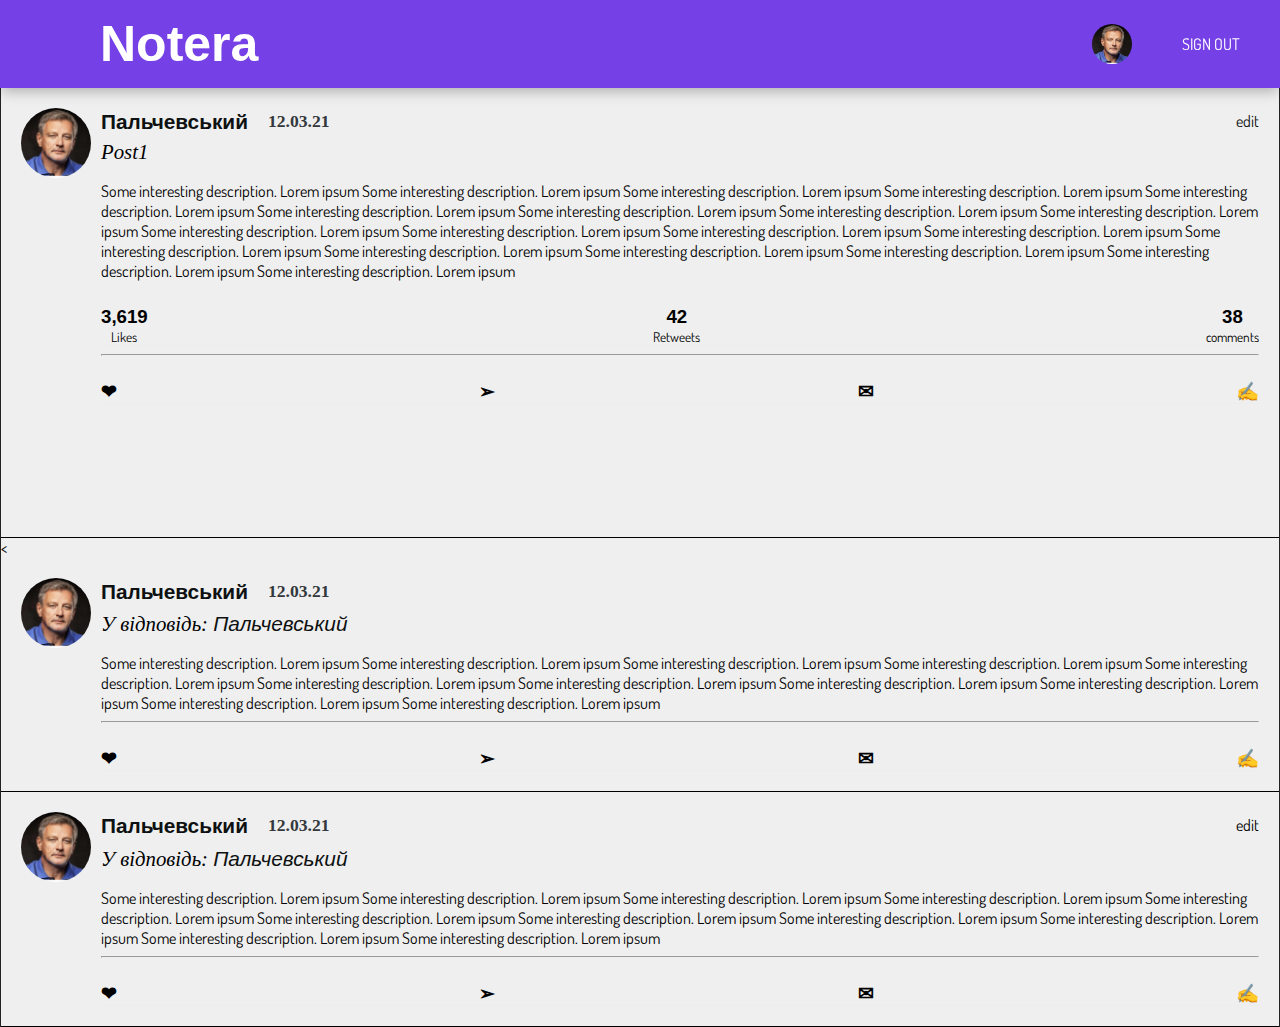
<file: pages/post.html>
<!DOCTYPE html>
<html lang="en">
<head>
  <meta charset="UTF-8">
  <title>Notera</title>
  <meta name="viewport" content="width=device-width, initial-scale=1.0">
  <link rel="stylesheet" type="text/css" href="../sass/styles.css">
  <link rel="stylesheet" type="text/css" href="../sass/post.css">

</head>
<body>

<div class="header">

  <div class="heading">Notera</div>
  <div>
    <a href="profile.html">
      <div class="profile-container">
        <img src="../img/img.png" alt="Profile photo">
      </div>
    </a>
    <a href="signin.html">
      <div class="profile-container">
        <span id="username">Sign out</span>
      </div>
    </a>
  </div>
</div>


<div class="app-wrapper">

  <div class="navbar">
    <div class="navbar-wrapper">
      <div class="navbar-content" >
        <a href="index.html"> Головна</a>

      </div>
      <div class="navbar-content">
        <a href="search.html">
          Пошук
        </a>

      </div>
<!--      <div class="navbar-content">-->
<!--        Друзі-->
<!--      </div>-->
      <div class="navbar-content">
        <a href="stats.html">
          Статистика
        </a>

      </div>
    </div>
  </div>

  <div class="main-content">

    <div class="post-ann-container">
      <div class="post-post-header">
        <div class="post-post-user-img"><img src="../img/img.png" alt=""></div>
      </div>
      <div class="post-post-content">
        <div class="post-post-user">
          <div class="post-post-user-data">
            <div class="post-ann-name">
              <a href="profile.html">
                Пальчевський
              </a>
            </div>
            <div class="post-ann-date">12.03.21</div>
          </div>
          <div class="post-user-edit"> <a href="add-post.html">
            edit
          </a></div>
        </div>
        <div class="post-vmist">
          <h2>Post1</h2>
          <p>Some interesting description. Lorem ipsum
            Some interesting description. Lorem ipsum
            Some interesting description. Lorem ipsum
            Some interesting description. Lorem ipsum
            Some interesting description. Lorem ipsum
            Some interesting description. Lorem ipsum
            Some interesting description. Lorem ipsum
            Some interesting description. Lorem ipsum
            Some interesting description. Lorem ipsum
            Some interesting description. Lorem ipsum
            Some interesting description. Lorem ipsum
            Some interesting description. Lorem ipsum
            Some interesting description. Lorem ipsum
            Some interesting description. Lorem ipsum
            Some interesting description. Lorem ipsum
            Some interesting description. Lorem ipsum
            Some interesting description. Lorem ipsum
            Some interesting description. Lorem ipsum
            Some interesting description. Lorem ipsum
          </p>
        </div>
        <div class="post-stats">
          <div class="post-stat col-xs-4" style="padding-right: 50px;">
            <p class="post-number-stat">3,619</p>
              <p class="post-desc-stat">Likes</p>
          </div>
          <div class="post-stat col-xs-4">
            <p class="post-number-stat">42</p>
            <p class="post-desc-stat">Retweets</p>
          </div>
          <div class="post-stat col-xs-4" style="padding-left: 50px;">
            <p class="post-number-stat">38</p>
            <p class="post-desc-stat">comments</p>
          </div>
        </div>
        <hr>
        <div class="post-stats">
          <div class="post-stat col-xs-4" style="padding-right: 50px;">
            <p class="post-number-stat">&#10084;</p>
          </div>
          <div class="post-stat col-xs-4">
            <p class="post-number-stat">&#10146;</p>
          </div>
          <div class="post-stat col-xs-4" style="padding-left: 50px;">
            <p class="post-number-stat">&#9993;</p>
          </div>
          <div class="post-stat col-xs-4" style="padding-left: 50px;">
            <p class="post-number-stat">&#9997;</p>
          </div>
        </div>

      </div>

    </div>
    <<div class="ann-container">
    <div class="post-header">
      <div class="post-user-img"><img src="../img/img.png" alt=""></div>
    </div>
    <div class="post-content">
      <div class="post-user">
        <div class="post-user-data">
          <div class="ann-name">
            <a href="profile.html">
              Пальчевський
            </a>
          </div>
          <div class="ann-date">12.03.21</div>
        </div>
        <div class="post-user-edit">

        </div>
      </div>
      <div class="post-vmist">
        <h2>У відповідь: <a href="profile.html">
          Пальчевський
        </a></h2>
        <p>Some interesting description. Lorem ipsum
          Some interesting description. Lorem ipsum
          Some interesting description. Lorem ipsum
          Some interesting description. Lorem ipsum
          Some interesting description. Lorem ipsum
          Some interesting description. Lorem ipsum
          Some interesting description. Lorem ipsum
          Some interesting description. Lorem ipsum
          Some interesting description. Lorem ipsum
          Some interesting description. Lorem ipsum
          Some interesting description. Lorem ipsum
        </p>
      </div>
      <hr>
      <div class="post-stats">
        <div class="post-stat col-xs-4" style="padding-right: 50px;">
          <p class="post-number-stat">&#10084;</p>
        </div>
        <div class="post-stat col-xs-4">
          <p class="post-number-stat">&#10146;</p>
        </div>
        <div class="post-stat col-xs-4" style="padding-left: 50px;">
          <p class="post-number-stat">&#9993;</p>
        </div>
        <div class="post-stat col-xs-4" style="padding-left: 50px;">
          <p class="post-number-stat">&#9997;</p>
        </div>
      </div>
    </div>


  </div>
    <div class="ann-container">
      <div class="post-header">
        <div class="post-user-img"><img src="../img/img.png" alt=""></div>
      </div>
      <div class="post-content">
        <div class="post-user">
          <div class="post-user-data">
            <div class="ann-name">
              <a href="profile.html">
                Пальчевський
              </a>
            </div>
            <div class="ann-date">12.03.21</div>
          </div>
          <div class="post-user-edit">edit</div>
        </div>
        <div class="post-vmist">
          <h2>У відповідь:
            <a href="profile.html">
            Пальчевський
          </a></h2>
          <p>Some interesting description. Lorem ipsum
            Some interesting description. Lorem ipsum
            Some interesting description. Lorem ipsum
            Some interesting description. Lorem ipsum
            Some interesting description. Lorem ipsum
            Some interesting description. Lorem ipsum
            Some interesting description. Lorem ipsum
            Some interesting description. Lorem ipsum
            Some interesting description. Lorem ipsum
            Some interesting description. Lorem ipsum
            Some interesting description. Lorem ipsum
          </p>
        </div>
        <hr>
        <div class="post-stats">
          <div class="post-stat col-xs-4" style="padding-right: 50px;">
            <p class="post-number-stat">&#10084;</p>
          </div>
          <div class="post-stat col-xs-4">
            <p class="post-number-stat">&#10146;</p>
          </div>
          <div class="post-stat col-xs-4" style="padding-left: 50px;">
            <p class="post-number-stat">&#9993;</p>
          </div>
          <div class="post-stat col-xs-4" style="padding-left: 50px;">
            <p class="post-number-stat">&#9997;</p>
          </div>
        </div>
      </div>


    </div>

  </div>

  <div class="sidebar">
    <div class="sidebar-wrapper">
      <form id="form">
        <input
          type="text"
          id="search"
          placeholder="Введіть тег"
        />
        <button>Search</button>
      </form>

      <div class="sidebar-content">

        <h2>Останні зміни</h2>
        <div class="last-change-wrapper">
          <div class="sidebar-content-post">
            POST1
          </div>
          <div class="sidebar-content-post">
            POST2
          </div>
        </div>

        <div>

          <h3>Останні люди які редагували</h3>
          <div class="last-people-wrapper">
            <div class="sidebar-content-people">
              <a href="profile.html">
                Володя
              </a>
            </div>
            <div class="sidebar-content-people">
              <a href="profile.html">
                Людина 2
              </a>

            </div>
          </div>
        </div>
      </div>
    </div>
  </div>
</div>

</body>
</html>
</file>
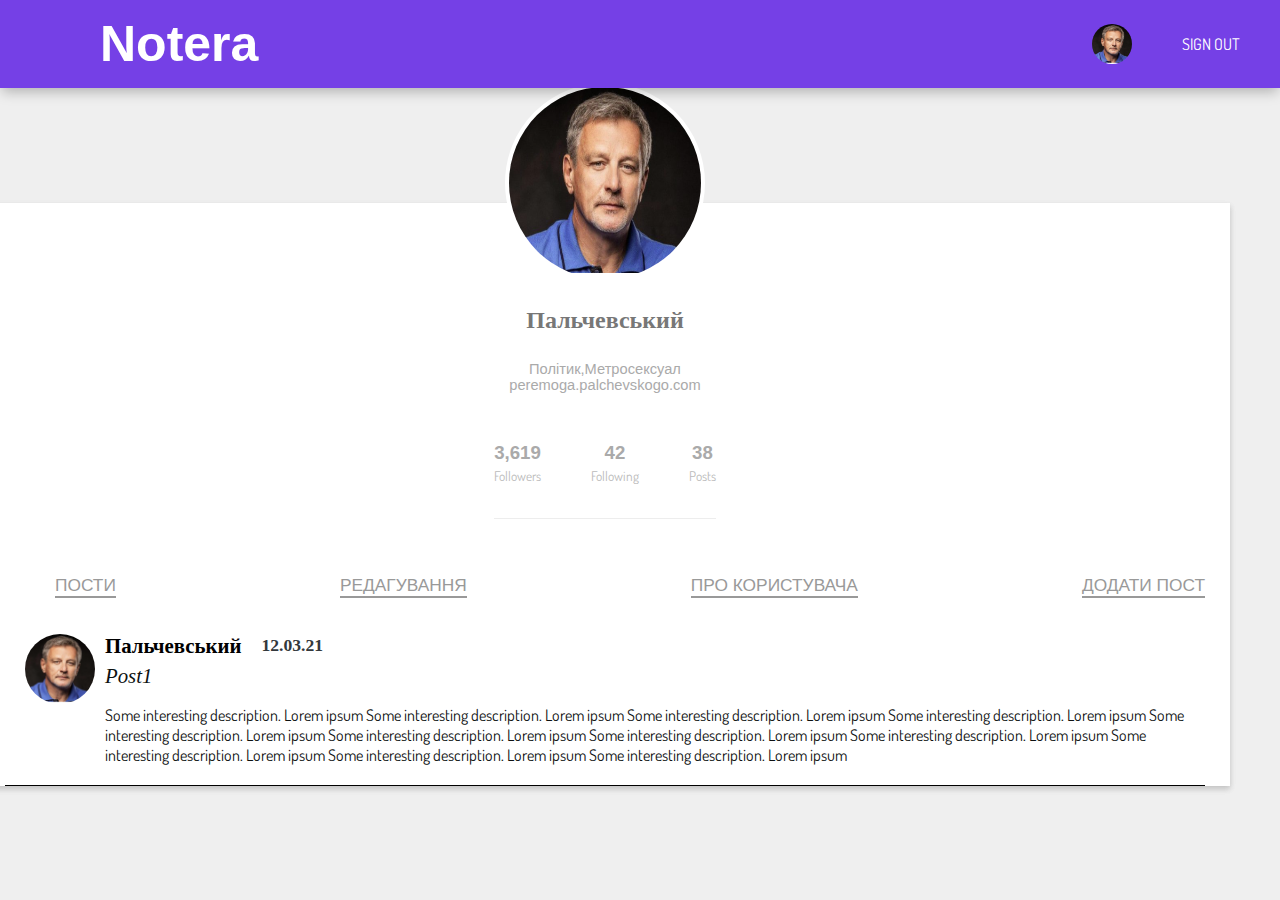
<file: pages/profile.html>
<!DOCTYPE html>
<html lang="en">
<head>
  <meta charset="UTF-8">
  <title>Account | Notera</title>
  <meta name="viewport" content="width=device-width, initial-scale=1.0">
  <link rel="stylesheet" type="text/css" href="../sass/styles.css">
</head>
<body>


<div class="header">

  <div class="heading">Notera</div>
  <div>
    <a href="profile.html">
      <div class="profile-container">
        <img src="../img/img.png" alt="Profile photo">
      </div>
    </a>
    <a href="signin.html">
      <div class="profile-container">
        <span id="username">Sign out</span>
      </div>
    </a>
  </div>
</div>


<div class="app-wrapper">
  <div class="navbar">
    <div class="navbar-wrapper">
      <div class="navbar-content">
        <a href="index.html">
          Головна
        </a>

      </div>
      <div class="navbar-content">
        <a href="search.html">
          Пошук
        </a>

      </div>
<!--      <div class="navbar-content">-->
<!--        Друзі-->
<!--      </div>-->
      <div class="navbar-content">
        <a href="stats.html">
          Статистика
        </a>

      </div>

    </div>

  </div>
  <div class="container">
    <div class="row">
      <div class="left col-lg-4">
        <div class="photo-left">
          <img class="photo" src="../img/img.png"/>
        </div>
        <h4 class="name">Пальчевський</h4>
        <p class="info">Політик,Метросексуал</p>
        <p class="info">peremoga.palchevskogo.com</p>
        <div class="stats">
          <div class="stat col-xs-4" style="padding-right: 50px;">
            <p class="number-stat">3,619</p>
            <p class="desc-stat">Followers</p>
          </div>
          <div class="stat col-xs-4">
            <p class="number-stat">42</p>
            <p class="desc-stat">Following</p>
          </div>
          <div class="stat col-xs-4" style="padding-left: 50px;">
            <p class="number-stat">38</p>
            <p class="desc-stat">Posts</p>
          </div>
        </div>

      </div>
      <div class="right col-lg-8">
        <ul class="nav">
          <a href="">
            <li>Пости</li>
          </a>
          <a href="edit-profile.html">
            <li>Редагування</li>
          </a>
          <a href="stats.html">
            <li>Про користувача</li>
          </a>

          <a href="add-post.html">
            <li>Додати пост</li>
          </a>

        </ul>

        <span class="follow">Follow</span>
        <div class="ann-container">
          <div class="post-header">
            <div class="post-user-img"><img src="../img/img.png" alt=""></div>
          </div>
          <div class="post-content">
            <div class="post-user">
              <div class="post-user-data">
                <div class="ann-name">Пальчевський</div>
                <div class="ann-date">12.03.21</div>
              </div>
            </div>
            <div class="post-vmist">
              <a href="post.html">
                <h2>Post1</h2>
                <p>Some interesting description. Lorem ipsum
                  Some interesting description. Lorem ipsum
                  Some interesting description. Lorem ipsum
                  Some interesting description. Lorem ipsum
                  Some interesting description. Lorem ipsum
                  Some interesting description. Lorem ipsum
                  Some interesting description. Lorem ipsum
                  Some interesting description. Lorem ipsum
                  Some interesting description. Lorem ipsum
                  Some interesting description. Lorem ipsum
                  Some interesting description. Lorem ipsum
                </p>
              </a>
            </div>

          </div>
        </div>
      </div>
    </div>
  </div>

  <div class="sidebar">
    <div class="sidebar-wrapper">
      <form id="form">
        <input
          type="text"
          id="search"
          placeholder="Введіть тег"
        />
        <button>Search</button>
      </form>

      <div class="sidebar-content">

        <h2>Останні зміни</h2>
        <div class="last-change-wrapper">
          <div class="sidebar-content-post">
            <a href="post.html">
              POST1
            </a>
          </div>
          <div class="sidebar-content-post">
            <a href="post.html">
              POST2
            </a>
          </div>
        </div>
        <div>
          <h3>Останні люди які редагували</h3>
          <div class="last-people-wrapper">
            <div class="sidebar-content-people">
              <a href="profile.html">
                Володя
              </a>
            </div>
            <div class="sidebar-content-people">
              <a href="profile.html">
                Олег
              </a>
            </div>
          </div>
        </div>
      </div>
    </div>
  </div>
  <!--  </div>-->
</div>
<!--    <footer class="footer">-->
<!--      <div class="footer-right-social">-->
<!--        <a href="https://www.facebook.com/"><img src="img/footer/facebook.svg" alt=""></a>-->
<!--        <a href="https://www.instagram.com/"><img src="img/footer/instagram.svg" alt=""></a>-->
<!--      </div>-->
<!--      <div class="footer-left">-->
<!--        <div class="footer-links">-->
<!--          <a class="link-1" href="#">About</a>-->
<!--          <a href="#">Contact us</a>-->
<!--        </div>-->
<!--        <div class="copyright">Antise &copy; 2021</div>-->
<!--      </div>-->
<!--    </footer>-->
</body>
</html>
</file>
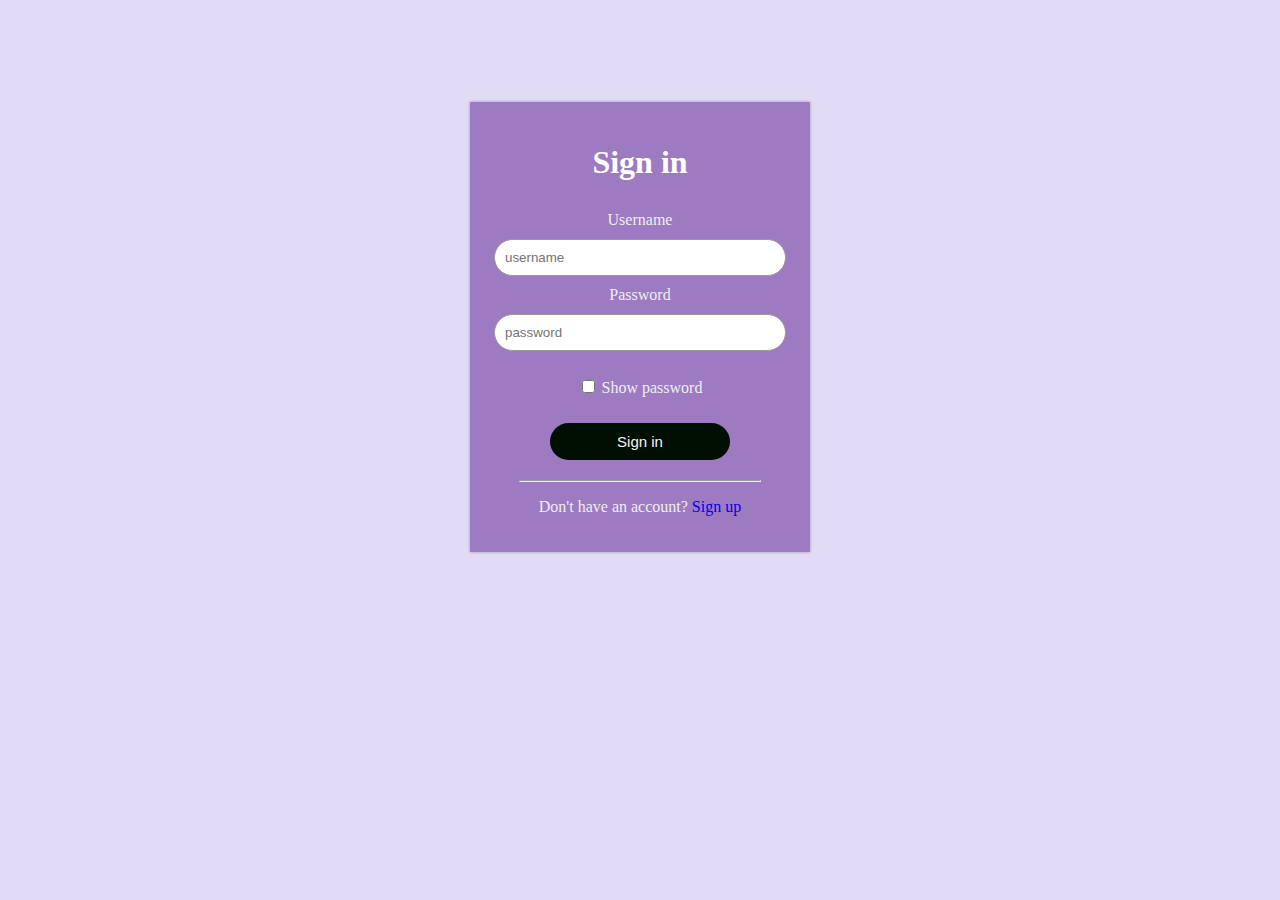
<file: pages/signin.html>
<!DOCTYPE html>
<html>
<head>
    <link rel = "stylesheet" href = "../sass/signup.css">
</head>
<body>
<div class="sign-up-form">
    <h1>Sign in</h1>
    <form>
        <label>Username</label>
        <input type = "text" class="input-box" placeholder="username">
        <label>Password</label>
        <input type = "password" class="input-box" placeholder="password">
        <p>
                <span>
                    <input type="checkbox">
                </span>
            Show password
        </p>
      <a href="index.html">
        <button type = "button" class = "signup-btn">Sign in</button>
      </a>
        <hr>
        <p>Don't have an account? <a href="signup.html">Sign up</a> </p>
    </form>
</div>
</body>
</html>
</file>
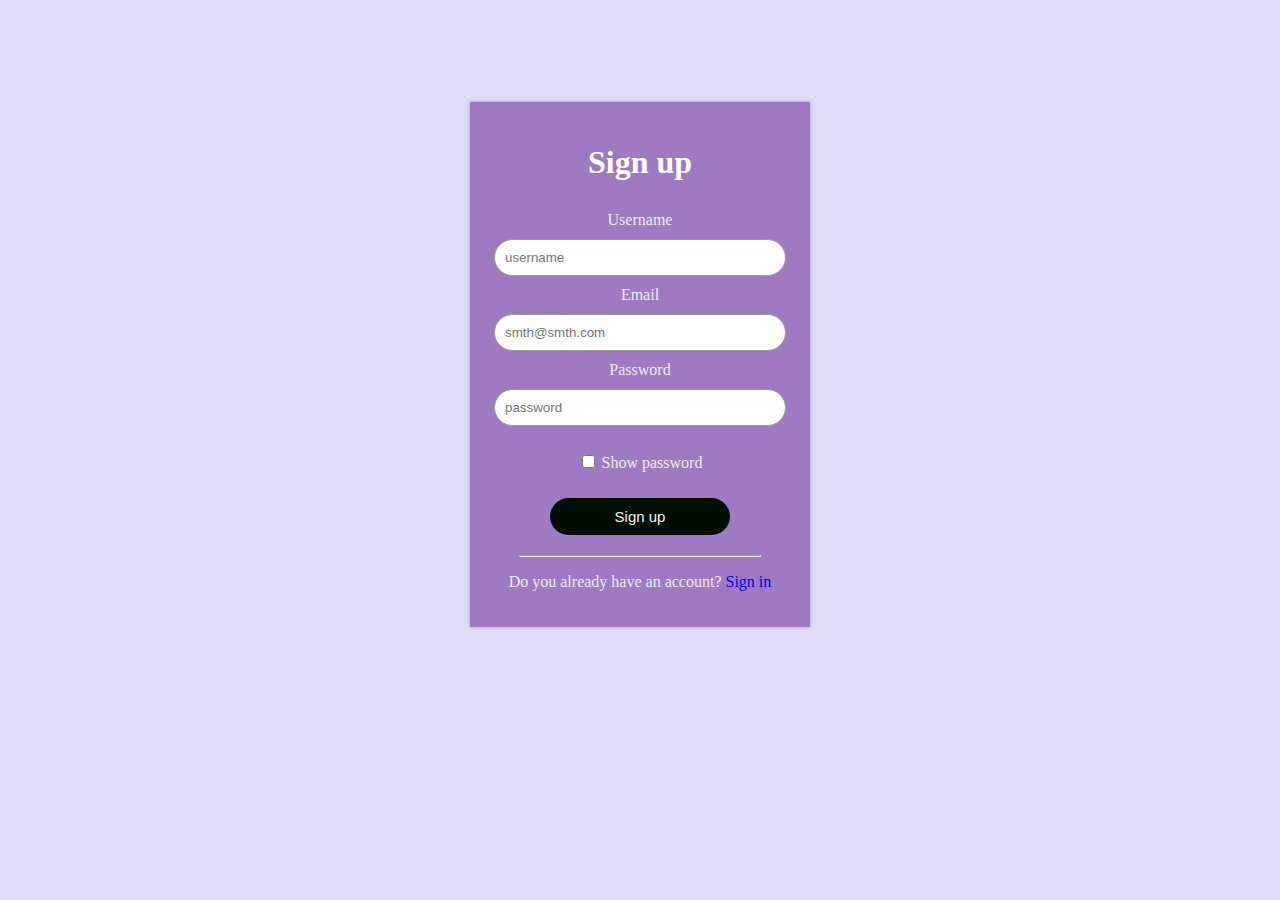
<file: pages/signup.html>
<!DOCTYPE html>
<html>
<head>
    <link rel = "stylesheet" href = "../sass/signup.css">
</head>
<body>
<div class="sign-up-form">
    <h1>Sign up</h1>
    <form>
        <label>Username</label>
        <input type = "text" class="input-box" placeholder="username">
        <label>Email</label>
        <input type = "email" class="input-box" placeholder="smth@smth.com">
        <label>Password</label>
        <input type = "password" class="input-box" placeholder="password">
        <p>
                <span>
                    <input type="checkbox">
                </span>
            Show password
        </p>
      <a href="index.html">
        <button type = "button"  class = "signup-btn">Sign up</button>
      </a>

        <hr>
        <p>Do you already have an account? <a href="signin.html">Sign in</a> </p>
    </form>
</div>
</body>
</html>
</file>
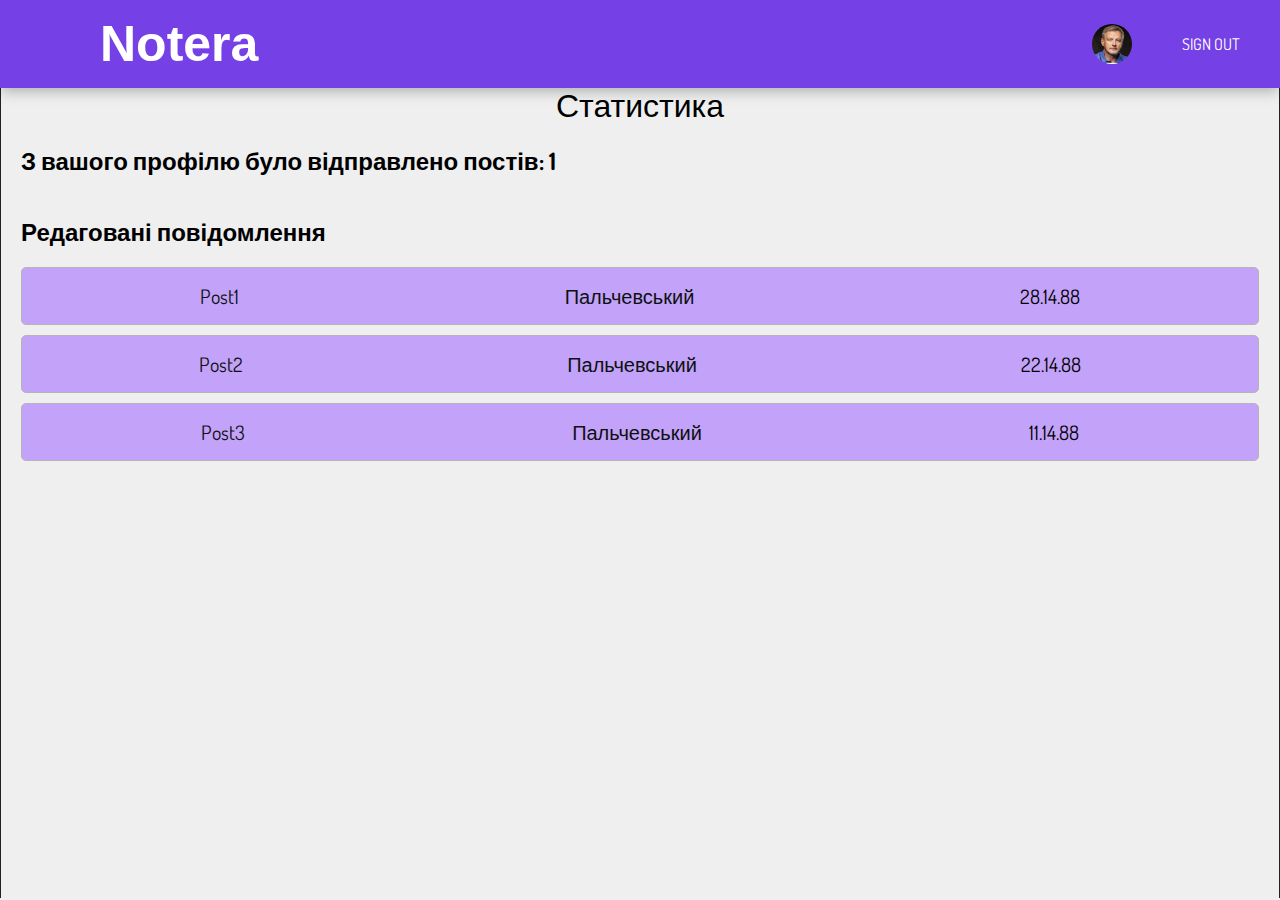
<file: pages/stats.html>
<!DOCTYPE html>
<html lang="en">
<head>
  <meta charset="UTF-8">
  <title>Notera</title>
  <meta name="viewport" content="width=device-width, initial-scale=1.0">
  <link rel="stylesheet" type="text/css" href="../sass/styles.css">
  <link rel="stylesheet" type="text/css" href="../sass/stat.css">
</head>
<body>

<div class="header">

  <div class="heading">Notera</div>
  <div>
    <a href="profile.html">
      <div class="profile-container">
        <img src="../img/img.png" alt="Profile photo">
      </div>
    </a>
    <a href="signin.html">
      <div class="profile-container">
        <span id="username">Sign out</span>
      </div>
    </a>
  </div>
</div>


<div class="app-wrapper">

  <div class="navbar">
    <div class="navbar-wrapper">
      <div class="navbar-content" >
        <a href="index.html"> Головна</a>

      </div>
      <div class="navbar-content">
        <a href="search.html">
          Пошук
        </a>

      </div>
<!--      <div class="navbar-content">-->
<!--        Друзі-->
<!--      </div>-->
      <div class="navbar-content">
        <a href="stats.html">
          Статистика
        </a>

      </div>
    </div>
  </div>

  <div class="main-content">
    <div class="stat-content">
      <div class="page-header">
        <span class="page-title">Статистика</span>
      </div>
      <div class="post-counter">
        <h2 id="counter">З вашого профілю було відправлено постів: <span class="hits">1</span> </h2>
<!--        <label class="stat-font">1</label>-->
      </div>

      <div class="stat-edited-posts">
        <h2>Редаговані повідомлення</h2>
        <div class="edited-item">
          <a href="post.html">
          <div class="id">
              Post1
          </div>
            </a>
          <a href="profile.html">
            <div class="user-name">Пальчевський</div>
          </a>

          <div class="edited-date">28.14.88</div>
        </div>
      </div>
      <div class="stat-edited-posts">
        <div class="edited-item">
          <a href="post.html">
            <div class="id">
              Post2
            </div>
          </a>
          <a href="profile.html">
            <div class="user-name">Пальчевський</div>
          </a>
          <div class="edited-date">22.14.88</div>
        </div>
      </div>

      <div class="stat-edited-posts">
        <div class="edited-item">
          <a href="post.html">
            <div class="id">
              Post3
            </div>
          </a>
          <a href="profile.html">
            <div class="user-name">Пальчевський</div>
          </a>

          <div class="edited-date">11.14.88</div>
        </div>
      </div>

    </div>


  </div>

  <div class="sidebar">
    <div class="sidebar-wrapper">
      <form id="form">
        <input
          type="text"
          id="search"
          placeholder="Введіть тег"
        />
        <button>Search</button>
      </form>

      <div class="sidebar-content">

        <h2>Останні зміни</h2>
        <div class="last-change-wrapper">
          <div class="sidebar-content-post">
            <a href="post.html">
              POST1
            </a>
          </div>
          <div class="sidebar-content-post">
            <a href="post.html">
              POST2
            </a>
          </div>
        </div>

        <div>

          <h3>Останні люди які редагували</h3>
          <div class="last-people-wrapper">
            <div class="sidebar-content-people">
              <a href="profile.html">
                Володя
              </a>
            </div>
            <div class="sidebar-content-people">
              <a href="profile.html">
                Людина 2
              </a>

            </div>
          </div>
        </div>
      </div>
    </div>
  </div>
</div>
<!--<footer class="footer">-->
<!--  <div class="footer-right-social">-->
<!--    <a href="https://www.facebook.com/"><img src="img/footer/facebook.svg" alt=""></a>-->
<!--    <a href="https://www.instagram.com/"><img src="img/footer/instagram.svg" alt=""></a>-->
<!--  </div>-->
<!--  <div class="footer-left">-->
<!--    <div class="footer-links">-->
<!--      <a class="link-1" href="#">About</a>-->
<!--      <a href="#">Contact us</a>-->
<!--    </div>-->
<!--    <div class="copyright">Notera &copy; 2021</div>-->
<!--  </div>-->
<!--</footer>-->
</body>
</html>
</file>
<file: sass/styles.css>
@charset "UTF-8";
/* The style file should be the only Sass file from the whole code base not to begin with an underscore.
This file should not contain anything but @import and comments. */
@import url("https://fonts.googleapis.com/css2?family=Dosis:wght@300;400;500;700&display=swap");

a {
  color: #0e1111;
  text-decoration: none;
}

/* contained within this file are all your resets, variables, mixins, and any utility classes */
* {
  box-sizing: border-box;
}

body {
  margin: 0;
  padding: 0;
  /*overflow: hidden;*/
  overflow-x: hidden;
}

ol, ul {
  list-style: none;
}

* {
  font-family: "Dosis", sans-serif;
}

.app-wrapper {
  display: grid;
  grid-template-areas:
    "n c s";
  grid-template-columns: 2fr 4fr 2fr;
  /*grid-gap: 10px;*/
  width: 1400px;
  margin: 0 auto;
}

/* anything reusable such as buttons, headers, cards etc. */
/* While layout/ is macro (defining the global wireframe), components/ is more focused on widgets.
It contains all kind of specific modules like a slider, a loader, a widget, and basically anything along those lines.
There are usually a lot of files in components/ since the whole site/application
should be mostly composed of tiny modules. */
button {
  outline: none;
  border: none;
  background: transparent;
}

button:hover {
  cursor: pointer;
}

.submit-button-container {
  width: 100%;
  display: flex;
  flex-wrap: wrap;
  justify-content: center;
}

.submit-form-button {
  border-radius: 3px;
  -webkit-border-radius: 3px;
  -moz-border-radius: 3px;
  transition: all 0.4s;
  -webkit-transition: all 0.4s;
  -moz-transition: all 0.4s;
  display: flex;
  justify-content: center;
  align-items: center;
  padding: 0 20px;
  margin-bottom: 15px;
  width: 100%;
  height: 50px;
  background: #FF6C73;
  font-size: 12px;
  font-weight: 700;
  color: #FFFFFF;
  text-transform: uppercase;
  letter-spacing: 0.5px;
}

.submit-form-button:hover {
  background: #333333;
  cursor: pointer;
}

.login-reg-form input {
  border-radius: 5px;
  -webkit-border-radius: 5px;
  -moz-border-radius: 5px;
  width: 100%;
  height: 50px;
  padding: 0 20px;
  margin-bottom: 16px;
  font-size: 16px;
  color: #333333;
  line-height: 1.2;
  outline: none;
  border: 1px solid #333333;
}

.login-reg-form #descriptionInput {
  padding: 50px;
}

.login-reg-form label {
  font-size: 16px;
  padding-bottom: 8px;
}

.login-reg-form input::-webkit-input-placeholder {
  color: #666666;
}

.login-reg-form .red-input:focus {
  border: 2px solid #FF6C73;
}

.signup-form-radio input {
  height: 15px;
  margin: 17px;
}

.signup-form-radio label {
  padding: 15px;
}

/* contains all the CSS that handles the layout, such as the container and any grid systems */
.header {
  box-shadow: 0 6px 12px -2px rgba(0, 0, 0, 0.25);
  -webkit-box-shadow: 0 6px 12px -2px rgba(0, 0, 0, 0.25);
  -moz-box-shadow: 0 6px 12px -2px rgba(0, 0, 0, 0.25);
  z-index: 1;
  text-align: left;
  position: sticky;
  position: -webkit-sticky;
  top: 0;
  width: 100%;
  overflow: hidden;
  background-color: #7540e6;
  display: flex;
  flex-direction: row;
  justify-content: space-between;
  align-items: center;
}

.header a {
  color: #FFFFFF;
  font-size: 16px;
  text-transform: uppercase;
  display: inline-block;
  text-decoration: none;
  padding: 15px;
}

.header a:last-child {
  float: right;
  /* only contact us button has a float*/
  padding: 25px;
}

.header a:hover {
  transition: all 0.4s;
  -webkit-transition: all 0.4s;
  -moz-transition: all 0.4s;
  color: #0e1111;
}

.profile-container {
  display: flex;
}

.profile-container img {
  border-radius: 50%;
  -webkit-border-radius: 50%;
  -moz-border-radius: 50%;
  width: 40px;
  height: 40px;
  object-fit: cover;
  margin-right: 10px;
}

.profile-container #username {
  margin-right: 15px;
}

/*@media screen and (max-width: 700px) {*/
/*  .header {*/
/*    text-align: center;*/
/*  }*/

/*  .header .profile-container {*/
/*    display: flex;*/
/*    justify-content: right;*/
/*  }*/

/*  .header .profile-container img {*/
/*    display: none;*/
/*    margin: 0;*/
/*  }*/

/*  .header .profile-container #username {*/
/*    margin: 0;*/
/*  }*/

/*  .header a {*/
/*    display: block;*/
/*    padding: 15px;*/
/*  }*/

/*  .header a:last-child {*/
/*    float: none;*/
/*    padding: 15px;*/
/*  }*/
/*}*/

.footer {
  background-color: #33383c;
  width: 100%;
  text-align: left;
  padding: 20px 25px;
  color: #FFFFFF;
}

.footer .footer-left {
  font-size: 14px;
  margin: 0;
}

.footer .copyright {
  font-size: 14px;
}

.footer .footer-links {
  transition: all 0.25s;
  -webkit-transition: all 0.25s;
  -moz-transition: all 0.25s;
  font-size: 18px;
  font-weight: 700;
  margin: 0 0 10px;
}

.footer .footer-links a {
  color: #FFFFFF;
  display: inline-block;
  line-height: 1.8;
  text-decoration: none;
}

.footer .footer-links a:hover {
  transition: all 0.4s;
  -webkit-transition: all 0.4s;
  -moz-transition: all 0.4s;
  color: #C90032;
}

.footer .footer-links a:before {
  content: "❘";
  font-size: 20px;
  color: #FFFFFF;
  left: 0;
  display: inline-block;
  padding-right: 5px;
}

.footer .footer-links .link-1:before {
  content: none;
}

.footer .footer-right-social {
  float: right;
  margin-top: 6px;
  max-width: 160px;
}

.footer .footer-right-social a {
  border-radius: 8px;
  -webkit-border-radius: 8px;
  -moz-border-radius: 8px;
  transition: all 0.25s;
  -webkit-transition: all 0.25s;
  -moz-transition: all 0.25s;
  background-color: #FFFFFF;
  display: inline-block;
  width: 35px;
  height: 35px;
  text-align: center;
  line-height: 35px;
  margin-left: 3px;
}

.footer .footer-right-social a img {
  width: 35px;
  height: 35px;
}

.footer .footer-right-social a:hover {
  transform: scale(1.1);
  -webkit-transform: scale(1.1);
}

@media (max-width: 768px) {
  .footer .footer .footer-right-social {
    float: none;
    margin: 0 auto 20px;
  }
}

.content-container {
  padding-bottom: 14px;
}

.heading {
  color: white;
  font-weight: 700;
  font-size: 50px;
  text-align: center;
  padding: 15px 0 15px 100px;
  font-family: sans-serif;
}


.navbar {
  grid-area: n;
}
.navbar-wrapper{
  position: fixed;
  width: 15%;

}
.navbar-content {
  border-radius: 30px;
  background-color: #c3a2fa;
  width: 150px;
  height: 8%;
  margin: 15px auto;
  padding: 25px;
  text-align: center;
  font-family: sans-serif;
  cursor: pointer;
  font-size: 20px;


}

.header-navbar-content{
  display: none;
}
.header1-navbar-content{
  display: none;
}
@media screen and (max-width: 1390px) {
  .sidebar-wrapper
  {display: none}
  .navbar-wrapper{
    display: none;
  }
  .app-wrapper{
    display: grid;
    grid-template-areas:
    "c";
    grid-template-columns:1fr;
    width: 100%;
  }
  .header{
  }
  .header-navbar-content{
    display: flex;
  }
}
@media screen and (max-width: 900px) {
  .header-navbar-content{
    display: none;
  }
  .header1-navbar-content{
    display: flex;
  }

}
/*@media screen and (min-width: 1280px) {*/
/*  body {*/
/*    font-size: 100%;*/
/*  }*/
/*}*/
.main-content {
  grid-area: c;

  /*overflow-y: auto;*/
  /*height: 80vh;*/
  border: 1px solid #222;
  border-bottom: none;
  border-top: none;
  min-height: 90vh;
}

.sidebar {
  grid-area: s;

}

form {
  margin-left: 20px;
  position: relative;
  width: 31.25rem;
  max-width: 90%;
  border: 1px #7540e6;
}

form input {
  border: 1px #7540e6;
  border-radius: 50px;
  font-size: 1rem;
  padding: 1rem 2rem;
  width: 100%;
}

form button {
  background-color: #7540e6 ;
  color: rgba(255,255,255,0.95);
  position: absolute;
  top: 0.125rem;
  right: -4rem;
  border: 0;
  border-radius: 50px;
  font-size: 1rem;
  padding: 0.875rem 2rem;
}



button {
  cursor: pointer;
}

button:active {
  transform: scale(0.95);
}

input:focus, button:focus {
  outline: none;
}

.sidebar-wrapper{
  position: fixed;
  width: 15%;
}
.sidebar h2{
  text-align: center;
}
.sidebar h3{
  text-align: center;
}
.sidebar-content{
  background-color: #c3a2fa;
  border-radius: 15px;
  padding:10px  20px;
  width: 300px;
  margin-left: 20px;
}
.sidebar-content-post{
  /*box-shadow: 0 4px 6px rgba(0, 0, 0, 0.25);*/
  /*-webkit-box-shadow: 0 4px 6px rgba(0, 0, 0, 0.25);*/
  /*-moz-box-shadow: 0 4px 6px rgba(0, 0, 0, 0.25);*/
  width: 70%;
  display: run-in;
  background: #eee;
  margin: 20px auto;
  padding: 20px;
  vertical-align: top;
  position: relative;
  overflow: hidden;
  text-align: center;
  border-radius: 5px;
  cursor: pointer;
}
.sidebar-content-people{
  border-radius: 30px;
  background-color: #eeeeee;
  width: 60%;
  height: 5%;
  margin: 15px auto;
  padding: 25px;
  text-align: center;
  font-family: sans-serif ;
  cursor: pointer;
  font-size: 20px;
}
/* width */
::-webkit-scrollbar {
  width: 10px;
  border-radius: 5px;
}

/* Track */
::-webkit-scrollbar-track {
  background: #f1f1f1;
}

/* Handle */
::-webkit-scrollbar-thumb {
  background: #888;
}

/* Handle on hover */
::-webkit-scrollbar-thumb:hover {
  background: #555;
}

.ann-container {

  /*box-shadow: 0 4px 6px rgba(0, 0, 0, 0.25);*/
  /*-webkit-box-shadow: 0 4px 6px rgba(0, 0, 0, 0.25);*/
  /*-moz-box-shadow: 0 4px 6px rgba(0, 0, 0, 0.25);*/
  width: 100%;
  display: flex;
  flex-direction: row;
  align-items: stretch;
  /*margin: 20px auto;*/
  /*padding: 20px;*/
  /*position: relative;*/
  overflow: hidden;
  padding: 20px;
  border-bottom: 1px solid black;
}
.ann-container h2{
  font-family: "Rockwell Extra Bold";
  font-size: 1.3em;
  font-weight: 100;
  font-style: italic;
  margin-block-start: 0.3em;

}
.ann-container p{
  margin: 0 0 0 0;
  margin-block-start: 0;
  margin-block-end: 0;
}
.ann-container img {
  border-radius: 30px;
  -webkit-border-radius: 35px;
  -moz-border-radius: 35px;
  /* top right bot left */
  width: 70px;
  height: 70px;
  object-fit: cover;
}

.ann-name {
  font-size: 1.3em;
  font-weight: 700;
  font-family: "Rockwell Extra Bold";

}
.ann-name:hover{
  text-decoration: underline;
  cursor: pointer;

}

.ann-location {
  font-size: 16px;
  margin: 0 18px;
  font-weight: 500;
}

.post-header {
  /*display: flex;*/
  /*flex-direction: row;*/
  /*justify-content: space-between;*/
  /*align-items: flex-start;*/
  /*border-bottom: 1px solid #222;*/
  margin: 0 10px 0 0;
}

.post-content {
  font-size: 16px;
  /*margin: 0 40px;*/

  /*overflow: hidden;*/
  /*display: -webkit-box;*/
  /*-webkit-line-clamp: 4;*/
  /*-webkit-box-orient: vertical;*/
}

.post-user {
  display: flex;
  flex-direction: row;
  justify-content: space-between;
  align-items: center;
  /*position: relative;*/
  /*top: -30px;*/
  /*left: -15px;*/

}
.post-user-edit{
  cursor: pointer;

}

/*.post-user .ann-name {*/

/*  text-decoration: underline;*/
/*  position: absolute;*/
/*  top: 45px;*/
/*  left: 70px;*/
/*  font-size: 1.5em;*/
/*  font-style: italic;*/
/*}*/
.post-user-data{
  display: inherit;
  flex-direction: row;
  justify-content: space-between;
  align-items: center;
}
.ann-date {
  font-size: 1.1em;
  font-weight: 700;
  font-family: "Rockwell Extra Bold";
  margin-left: 20px;
  color: #33383c;

}
.ann-theme{
  font-size: 1.3em;
  font-weight: 700;
  font-family: "Rockwell Extra Bold";
}



#profile-photo, .statistics,
.user-info,
.ann-info, .caption {
  display: flex;
  justify-content: center;
  align-items: center;
}

.profile-container img {
  margin-left: 10px;
}

#profile-photo {
  margin: 40px 0 40px 0;
}

#profile-photo img {
  border-radius: 50%;
  -webkit-border-radius: 50%;
  -moz-border-radius: 50%;
  height: 16rem;
  width: 16rem;
  object-fit: cover;
  border: 8px solid #C90032;
}

.user-info, .ann-info {
  border-radius: 10px;
  -webkit-border-radius: 10px;
  -moz-border-radius: 10px;
  border: 2px solid #C90032;
  padding: 35px;
  margin-bottom: 50px;
  flex-wrap: wrap;
}

.info-ico {
  height: 24px;
  width: 24px;
  margin: 0 10px 0 10px;
  vertical-align: middle;
}

.edit, .delete-account, .logout-button {
  font-size: 12px;
  width: max-content;
  margin: 0 auto 30px;
  text-decoration: underline;
}

.edit:hover, .delete-account:hover, .logout-button:hover {
  cursor: pointer;
  opacity: 0.7;
}

.logout-button {
  font-size: 18px;
}

.statistics a:hover {
  opacity: 0.7;
}

.statistics .statistics-col {
  width: 10rem;
  text-align: center;
}

.statistics .stat-name, .statistics .stat-num {
  margin: 18px 0 24px 0;
}

.statistics .stat-num {
  font-weight: 700;
}

.info-row {
  margin: 0 auto;
}

.caption {
  margin-top: 30px;
  font-size: 30px;
  font-weight: 700;
  text-transform: uppercase;
  letter-spacing: 1px;
  width: 100%;
}

@media (max-width: 400px) {
  .caption {
    font-size: 24px;
  }
}

@media (max-width: 320px) {
  .caption {
    font-size: 18px;
  }
}

@media (max-width: 400px) {
  #profile-photo img {
    height: 12rem;
    width: 12rem;
  }

  .statistics {
    flex-wrap: wrap;
  }

  .user-info, .ann-info {
    padding: 0;
  }

  #edit-button {
    height: 24px;
    width: 24px;
  }
}

@media (max-width: 320px) {
  #profile-photo img {
    height: 8rem;
    width: 8rem;
  }

  #edit-button {
    height: 18px;
    width: 18px;
  }
}


.ann-photo {
  border-radius: 5px;
  -webkit-border-radius: 5px;
  -moz-border-radius: 5px;
  height: 65px;
  width: 85px;
  margin: 0 10px 0 10px;
  vertical-align: middle;
}



html,body {
  background: #efefef;
  font-family: "Arial";
}

.container {
  max-width: 1250px;
  margin: 115px -20px 30px;
  padding: 0 !important;
  width: 100%;
  background-color: #fff;
  box-shadow: 0 3px 6px rgba(0,0,0,0.10), 0 3px 6px rgba(0,0,0,0.10);
}

header {
  background: #eee;
  background-image: url("https://images.pexels.com/photos/1731427/pexels-photo-1731427.jpeg?auto=compress&cs=tinysrgb&dpr=2&h=750&w=1260");
  background-repeat: no-repeat;
  background-position: center;
  background-size: cover;
  background-color: red;
  height: 250px;
}

header i {
  position: relative;
  cursor: pointer;
  right: -96%;
  top: 25px;
  font-size: 18px !important;
  color: #fff;
}

@media (max-width:800px) {
  header {
    height: 150px;
  }

  header i {
    right: -90%;
  }
}

main {
  padding: 20px 20px 0px 20px;
}

.left {
  display: flex;
  align-items: center;
  justify-content: center;
  flex-direction: column;
}

.photo {
  width: 200px;
  height: 200px;
  margin-top: -120px;
  border-radius: 100px;
  border: 4px solid #fff;
}


.name {
  margin-top: 20px;
  font-family: "Open Sans";
  font-weight: 600;
  font-size: 18pt;
  color: #777;
}

.info {
  margin-top: -5px;
  margin-bottom: 5px;
  font-family: 'Montserrat', sans-serif;
  font-size: 11pt;
  color: #aaa;
}

.stats {
  margin-top: 25px;
  text-align: center;
  padding-bottom: 20px;
  border-bottom: 1px solid #ededed;
  font-family: 'Montserrat', sans-serif;
  display: flex;
}


.number-stat {
  padding: 0px;
  font-size: 14pt;
  font-weight: bold;
  font-family: 'Montserrat', sans-serif;
  color: #aaa;
}

.desc-stat {
  margin-top: -15px;
  font-size: 10pt;
  color: #bbb;
}



.right {
  padding: 0 25px 0 25px !important;
}

.nav {
  display: flex;
  flex-direction: row;
  justify-content: space-between;
  align-items: flex-end;
}

.nav li {
  margin: 40px 0 0 10px;
  cursor: pointer;
  font-size: 13pt;
  text-transform: uppercase;
  font-family: 'Montserrat', sans-serif;
  font-weight: 500;
  color: #888;
}

.nav li:hover, .nav li:nth-child(1)  {
  color: #999;
  border-bottom: 2px solid #999;
}

.follow {
  position: absolute;
  right: 8%;
  top: 35px;
  font-size: 11pt;
  background-color: #42b1fa;
  color: #fff;
  padding: 8px 15px;
  cursor: pointer;
  transition: all .4s;
  font-family: 'Montserrat', sans-serif;
  font-weight: 400;
}

.follow:hover {
  box-shadow: 0 0 15px rgba(0,0,0,0.2), 0 0 15px rgba(0,0,0,0.2);
}

@media (max-width:990px) {
  .nav {
    display: none;
  }

  .follow {
    width: 50%;
    margin-left: 25%;
    display: block;
    position: unset;
    text-align: center;
  }
}
/*.gallery  {*/
/*  margin-top: 35px;*/
/*}*/

/*.gallery div {*/
/*  margin-bottom: 30px;*/
/*}*/

/*.gallery img {*/
/*  box-shadow: 0 3px 6px rgba(0,0,0,0.10), 0 3px 6px rgba(0,0,0,0.10);*/
/*  width: auto;*/
/*  height: auto;*/
/*  cursor: pointer;*/
/*  max-width: 100%;*/
/*}*/
</file>
<file: sass/post.css>
.post-ann-container {

  width: 100%;
  display: flex;
  flex-direction: row;
  align-items: stretch;
  height: 450px;
  overflow: hidden;
  padding: 20px;
  border-bottom: 1px solid black;
}
.post-ann-container h2{
  font-family: "Rockwell Extra Bold";
  font-size: 1.3em;
  font-weight: 100;
  font-style: italic;
  margin-block-start: 0.3em;

}
.post-ann-container p{
  margin: 0 0 0 0;
  margin-block-start: 0;
  margin-block-end: 0;
}
.post-ann-container img {
  border-radius: 30px;
  -webkit-border-radius: 35px;
  -moz-border-radius: 35px;
  /* top right bot left */
  width: 70px;
  height: 70px;
  object-fit: cover;
}

.post-ann-name {
  font-size: 1.3em;
  font-weight: 700;
  font-family: "Rockwell Extra Bold";

}
.post-ann-name:hover{
  text-decoration: underline;
  cursor: pointer;

}

.post-post-header {

  margin: 0 10px 0 0;
}

.post-post-content {
  font-size: 16px;

}

.post-post-user {
  display: flex;
  flex-direction: row;
  justify-content: space-between;
  align-items: center;
  /*position: relative;*/
  /*top: -30px;*/
  /*left: -15px;*/

}
.post-post-user-edit{
  cursor: pointer;

}

.post-post-user-data{
  display: inherit;
  flex-direction: row;
  justify-content: space-between;
  align-items: center;
}
.post-ann-date {
  font-size: 1.1em;
  font-weight: 700;
  font-family: "Rockwell Extra Bold";
  margin-left: 20px;
  color: #33383c;

}
.post-ann-theme{
  font-size: 1.3em;
  font-weight: 700;
  font-family: "Rockwell Extra Bold";
}



.post-stats {
  margin-top: 25px;
  text-align: center;

  border-bottom: 1px solid #ededed;
  font-family: 'Montserrat', sans-serif;
  display: flex;
  justify-content: space-between;
}


.post-number-stat {
  padding: -20px;
  font-size: 14pt;
  font-weight: bold;
  font-family: 'Montserrat', sans-serif;
  color: #000000;
  cursor: pointer;
}

.post-desc-stat {
  margin-top: -15px;
  font-size: 10pt;
  color: #000000;
}



.post-right {
  padding: 0 25px 0 25px !important;
}

.post-nav {
  display: inline-flex;
}

.post-nav li {
  margin: 40px 30px 0 10px;
  cursor: pointer;
  font-size: 13pt;
  text-transform: uppercase;
  font-family: 'Montserrat', sans-serif;
  font-weight: 500;
  color: #888;
}

.post-nav li:hover, .nav li:nth-child(1)  {
  color: #999;
  border-bottom: 2px solid #999;
}

.post-follow {
  position: absolute;
  right: 8%;
  top: 35px;
  font-size: 11pt;
  background-color: #42b1fa;
  color: #fff;
  padding: 8px 15px;
  cursor: pointer;
  transition: all .4s;
  font-family: 'Montserrat', sans-serif;
  font-weight: 400;
}

.post-follow:hover {
  box-shadow: 0 0 15px rgba(0,0,0,0.2), 0 0 15px rgba(0,0,0,0.2);
}

@media (max-width:990px) {
  .nav {
    display: none;
  }

  .post-follow {
    width: 50%;
    margin-left: 25%;
    display: block;
    position: unset;
    text-align: center;
  }
}
</file>
<file: sass/signup.css>
body
{
  margin: 0;
  padding: 0;
  font-family: "Rockwell Extra Bold";
  background-color: #e2dbf5;
  background-size: cover;
  background-position: center;
 color: #eeeeee;
}
.sign-up-form
{
  width: 300px;
  box-shadow: 0 0 3px 0 rgba(0,0,0,0.3);
  background: #9e7ac3;
  padding: 20px;
  margin: 8% auto 0;
  text-align: center;
}
.sign-up-form h1
{
  color: #ffffff;
  margin-bottom: 30px;
}
.input-box
{
  border-radius: 20px;
  padding: 10px;
  margin: 10px 0;
  width: 90%;
  border: 1px solid #999;
  outline: none;
}

button
{
  color: whitesmoke;
  width: 60%;
  padding: 10px;
  border-radius: 20px;
  font-size:15px;
  margin: 10px 0;
  border: none;
  outline: none;
  cursor: pointer;
}

.signup-btn
{
  background-color: #010e02;
}

a
{
  text-decoration: none;
}
hr
{
  margin-top: 10px;
  width: 80%;
}
</file>
<file: sass/stat.css>
.stat-content{
  padding: 0 20px;
}
.page-header{
  display: flex;
  justify-content: center;
}
.page-title {
  font-size: 2em;
  font-family: -apple-system, BlinkMacSystemFont, 'Segoe UI', Roboto, Oxygen, Ubuntu, Cantarell, 'Open Sans', 'Helvetica Neue', sans-serif;
  font-weight: 300;
}
.post-counter{
  display: inline-block;

}
.stat-font, p{
  font-size: 1.3em;
}
.edited-item{
  display:flex;
  justify-content: space-around;
  border: 1px solid rgb(182, 179, 179);
  border-radius: 5px;
  background-color: #c3a2fa;
  width: 100%;

  margin: 10px auto;
  padding: 15px;
  text-align: center;
  font-family: sans-serif ;
  cursor: pointer;
  font-size: 20px;

}
</file>
